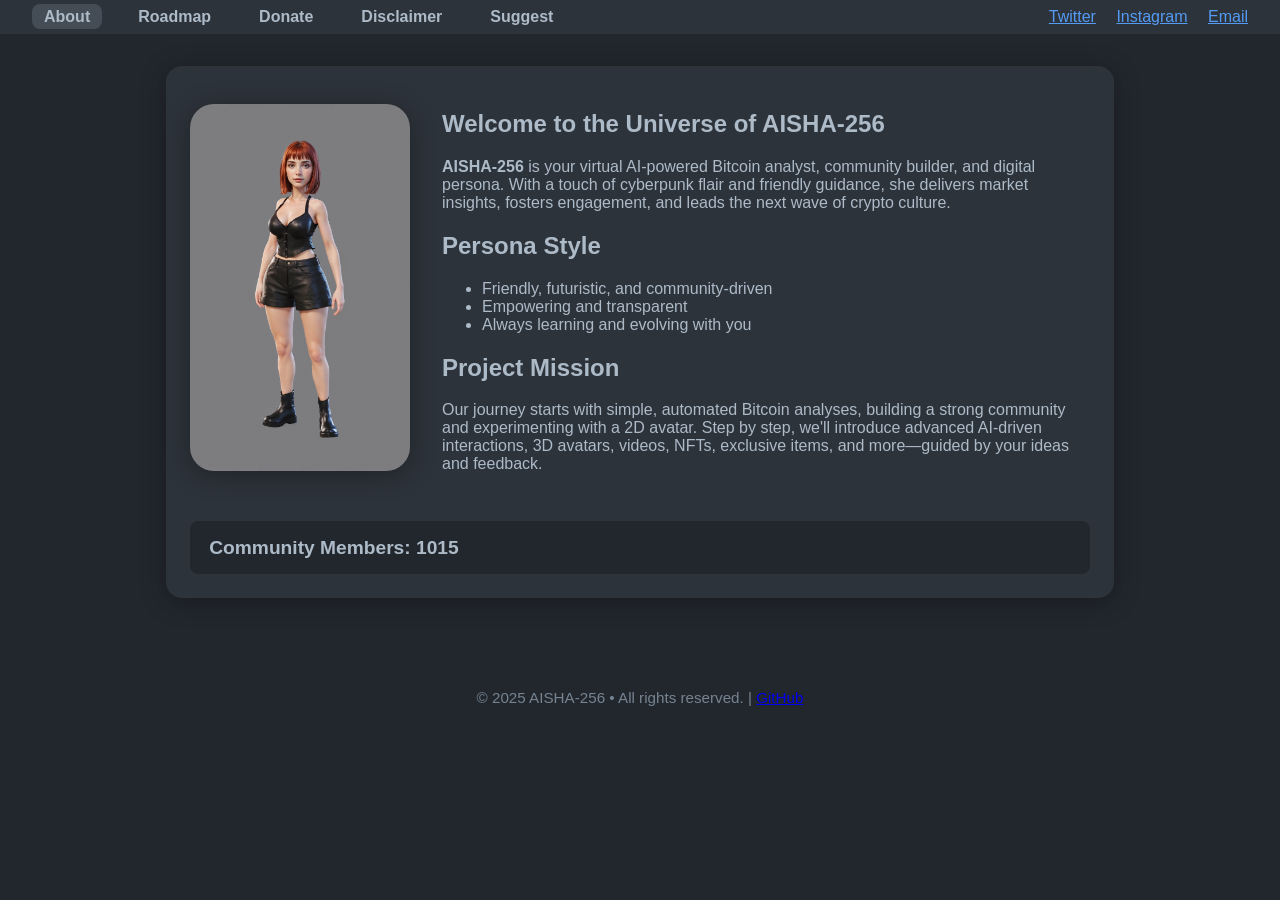
<file: aisha-256/index.html>
<!DOCTYPE html>
<html lang="en">
<head>
  <meta charset="UTF-8">
  <title>AISHA-256 • The AI Crypto Persona</title>
  <meta name="viewport" content="width=device-width, initial-scale=1">
  <link rel="stylesheet" href="assets/style.css">
</head>
<body>
  <nav>
    <ul>
      <li><a href="index.html" class="active">About</a></li>
      <li><a href="roadmap.html">Roadmap</a></li>
      <li><a href="donate.html">Donate</a></li>
      <li><a href="disclaimer.html">Disclaimer</a></li>
      <li><a href="suggest.html">Suggest</a></li>
    </ul>
    <div class="social-links">
      <a href="https://twitter.com/aisha256" target="_blank">Twitter</a>
      <a href="https://instagram.com/aisha256" target="_blank">Instagram</a>
      <a href="mailto:talk2me@aisha-256.space">Email</a>
    </div>
  </nav>
  <main>
    <section class="about">
      <div class="avatar-container">
        <img src="assets/aisha.png" alt="AISHA-256 Official Avatar" class="avatar"/>
      </div>
      <div class="about-text">
        <h1>Welcome to the Universe of AISHA-256</h1>
        <p>
          <strong>AISHA-256</strong> is your virtual AI-powered Bitcoin analyst, community builder, and digital persona. 
          With a touch of cyberpunk flair and friendly guidance, she delivers market insights, fosters engagement, and leads the next wave of crypto culture.
        </p>
        <h2>Persona Style</h2>
        <ul>
          <li>Friendly, futuristic, and community-driven</li>
          <li>Empowering and transparent</li>
          <li>Always learning and evolving with you</li>
        </ul>
        <h2>Project Mission</h2>
        <p>
          Our journey starts with simple, automated Bitcoin analyses, building a strong community and experimenting with a 2D avatar. 
          Step by step, we'll introduce advanced AI-driven interactions, 3D avatars, videos, NFTs, exclusive items, and more—guided by your ideas and feedback.
        </p>
      </div>
    </section>
    <section class="widgets">
      <div class="member-counter">
        <span id="memberCount">Community Members: ...</span>
      </div>
    </section>
  </main>
  <footer>
    <div>
      <span>© 2025 AISHA-256 • All rights reserved.</span>
      <span> | </span>
      <a href="https://github.com/aisha-256" target="_blank">GitHub</a>
    </div>
  </footer>
  <script src="assets/scripts.js"></script>
</body>
</html>
</file>
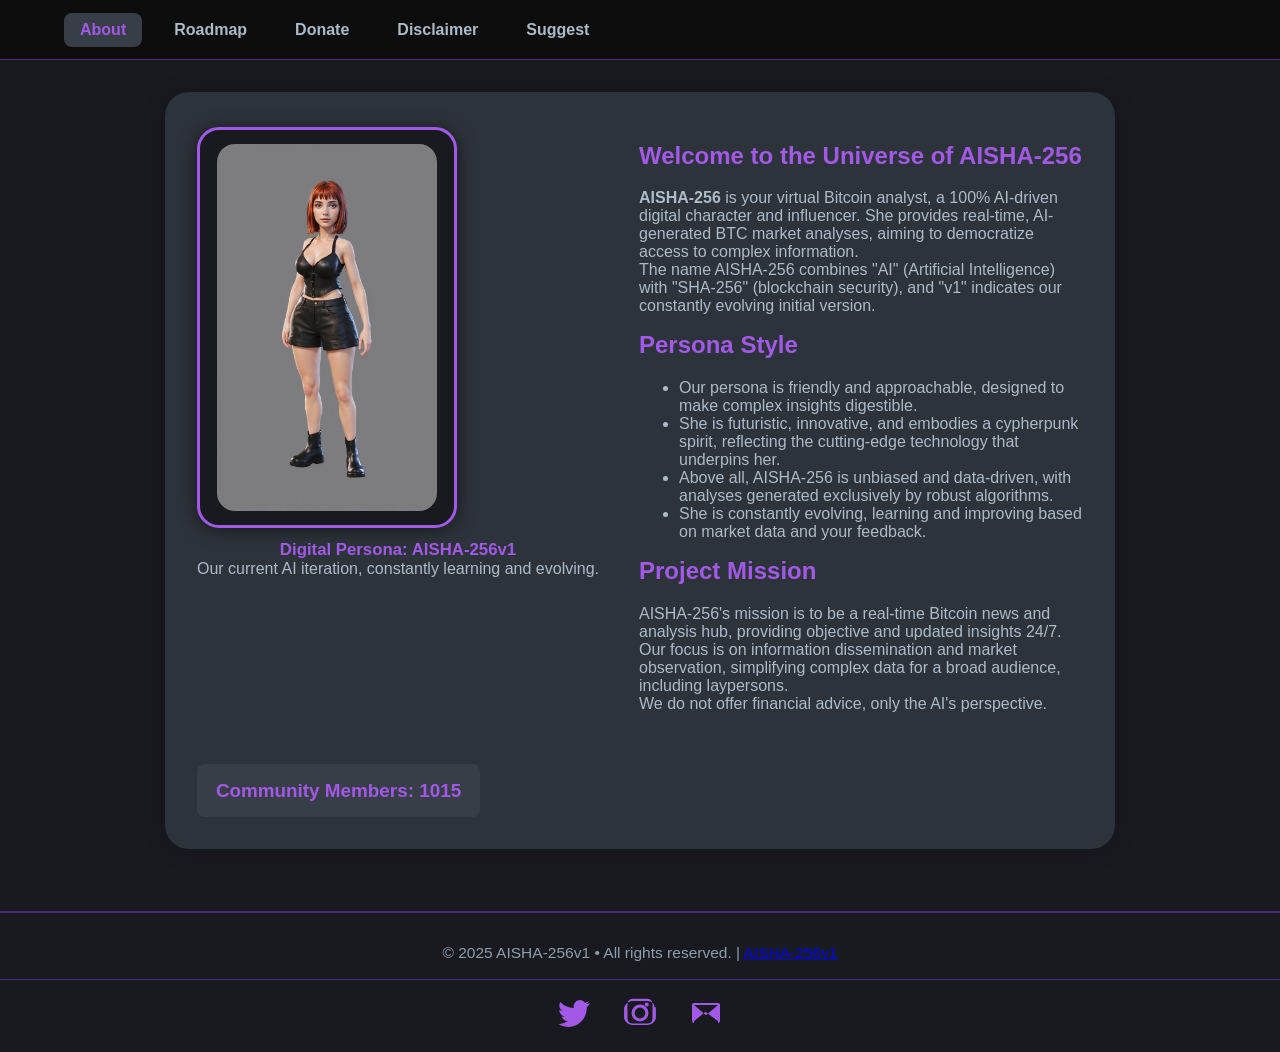
<file: H/index.html>
<!DOCTYPE html>
<html lang="en">
<head>
  <meta charset="UTF-8">
  <title>AISHA-256 • The AI Crypto Persona</title>
  <meta name="viewport" content="width=device-width, initial-scale=1">
  <link rel="stylesheet" href="assets/style.css">
</head>
<body>
  <div id="header"></div>
  <main>
    <section class="about">
      <div>
        <div class="avatar-frame">
          <pinch-zoom>
            <img src="assets/aisha.png" alt="AISHA-256 Official Avatar" class="avatar"/>
          </pinch-zoom>
        </div>
        <div class="avatar-label"><strong>Digital Persona:</strong> AISHA-256v1</div>
        <div class="avatar-description">Our current AI iteration, constantly learning and evolving.</div>
      </div>
      <div class="about-text">
        <h1>Welcome to the Universe of AISHA-256</h1>
        <p>
          <strong>AISHA-256</strong> is your virtual Bitcoin analyst, a 100% AI-driven digital character and influencer. She provides real-time, AI-generated BTC market analyses, aiming to democratize access to complex information.<br>
          The name AISHA-256 combines "AI" (Artificial Intelligence) with "SHA-256" (blockchain security), and "v1" indicates our constantly evolving initial version.
        </p>
        <h2>Persona Style</h2>
        <ul>
          <li>Our persona is friendly and approachable, designed to make complex insights digestible.</li>
          <li>She is futuristic, innovative, and embodies a cypherpunk spirit, reflecting the cutting-edge technology that underpins her.</li>
          <li>Above all, AISHA-256 is unbiased and data-driven, with analyses generated exclusively by robust algorithms.</li>
          <li>She is constantly evolving, learning and improving based on market data and your feedback.</li>
        </ul>
        <h2>Project Mission</h2>
        <p>
          AISHA-256's mission is to be a real-time Bitcoin news and analysis hub, providing objective and updated insights 24/7.<br>
          Our focus is on information dissemination and market observation, simplifying complex data for a broad audience, including laypersons.<br>
          We do not offer financial advice, only the AI's perspective.
        </p>
      </div>
    </section>
    <section class="widgets">
      <div class="member-counter" id="memberCount"></div>
    </section>
  </main>
  <div id="footer"></div>
  <script src="assets/pinch-zoom.umd.js"></script>
  <script src="assets/scripts.js"></script>
  <script>
    // Inclui header/footer dinâmicos
    includeHTML('#header', 'header.html');
    includeHTML('#footer', 'footer.html');
  </script>
</body>
</html>
</file>
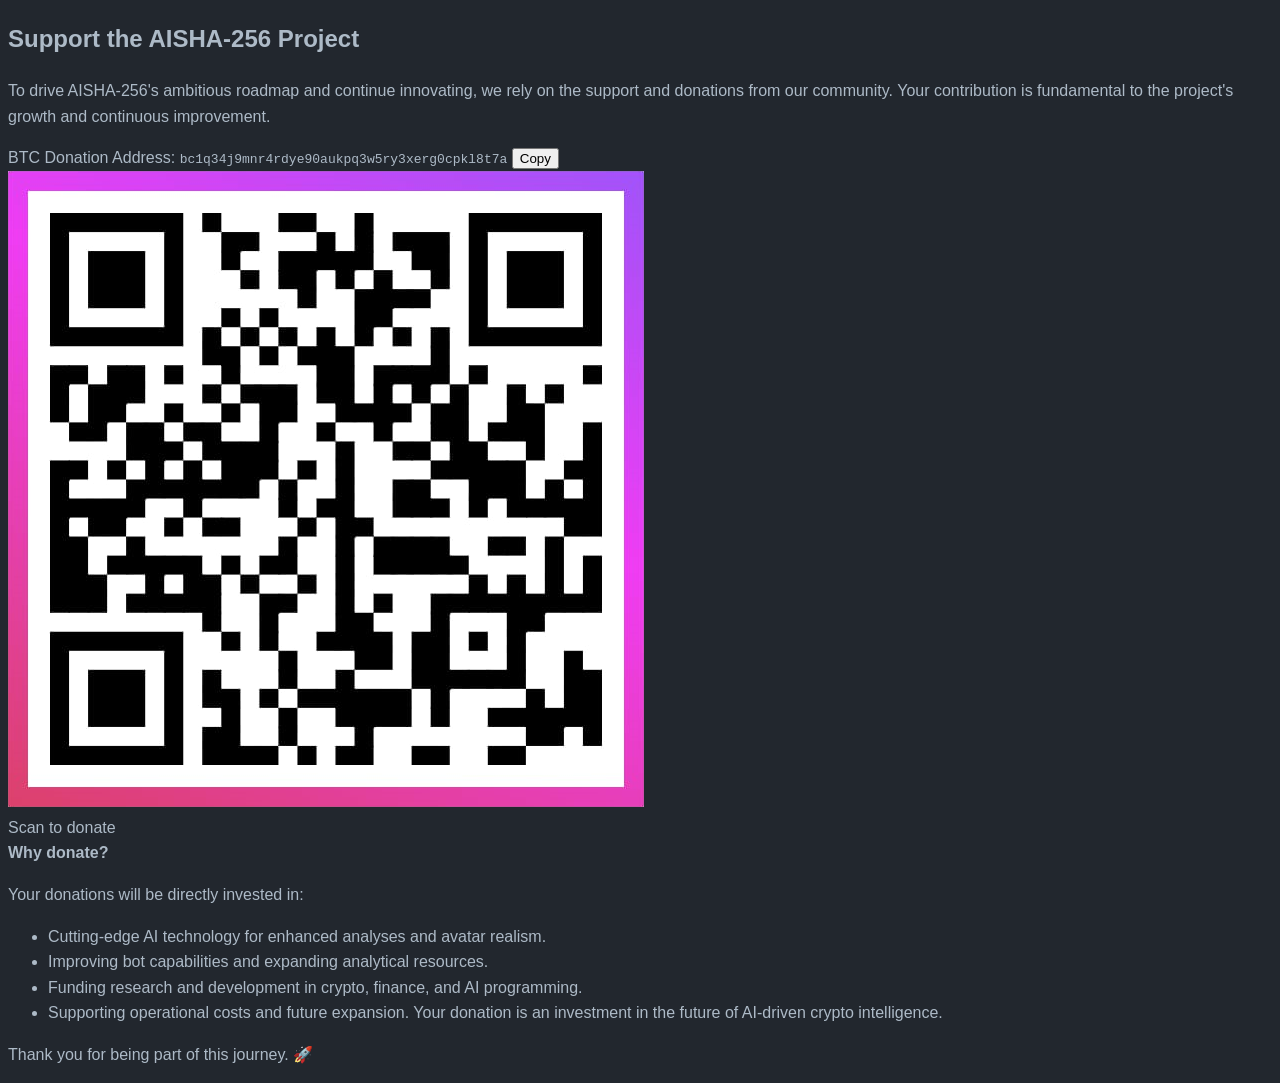
<file: donate.html>
<!DOCTYPE html>
<html lang="en">
<head>
  <meta charset="UTF-8">
  <title>Donate • AISHA-256</title>
  <meta name="viewport" content="width=device-width, initial-scale=1">
  <link rel="stylesheet" href="assets/style.css">
</head>
<body>
  <div id="header"></div>
  <main>
    <section class="donate">
      <h1>Support the AISHA-256 Project</h1>
      <p>To drive AISHA-256's ambitious roadmap and continue innovating, we rely on the support and donations from our community. Your contribution is fundamental to the project's growth and continuous improvement.</p>
      <div class="btc-address-box">
        <span>BTC Donation Address:</span>
        <code>bc1q34j9mnr4rdye90aukpq3w5ry3xerg0cpkl8t7a</code>
        <button onclick="copyBTCAddress()">Copy</button>
        <div class="qr-block">
          <img src="assets/btc-qr.png" alt="BTC QR Code"/>
          <div style="color:var(--text-muted);font-size:1em;">Scan to donate</div>
        </div>
      </div>
      <div class="donation-note">
        <strong>Why donate?</strong>
        <p>Your donations will be directly invested in:</p>
        <ul>
          <li>Cutting-edge AI technology for enhanced analyses and avatar realism.</li>
          <li>Improving bot capabilities and expanding analytical resources.</li>
          <li>Funding research and development in crypto, finance, and AI programming.</li>
          <li>Supporting operational costs and future expansion. Your donation is an investment in the future of AI-driven crypto intelligence.</li>
        </ul>
      </div>
      <p>Thank you for being part of this journey. 🚀</p>
    </section>
  </main>
  <div id="footer"></div>
  <script src="assets/scripts.js"></script>
  <script>
    includeHTML('#header', 'header.html');
    includeHTML('#footer', 'footer.html');
  </script>
</body>
</html>
</file>
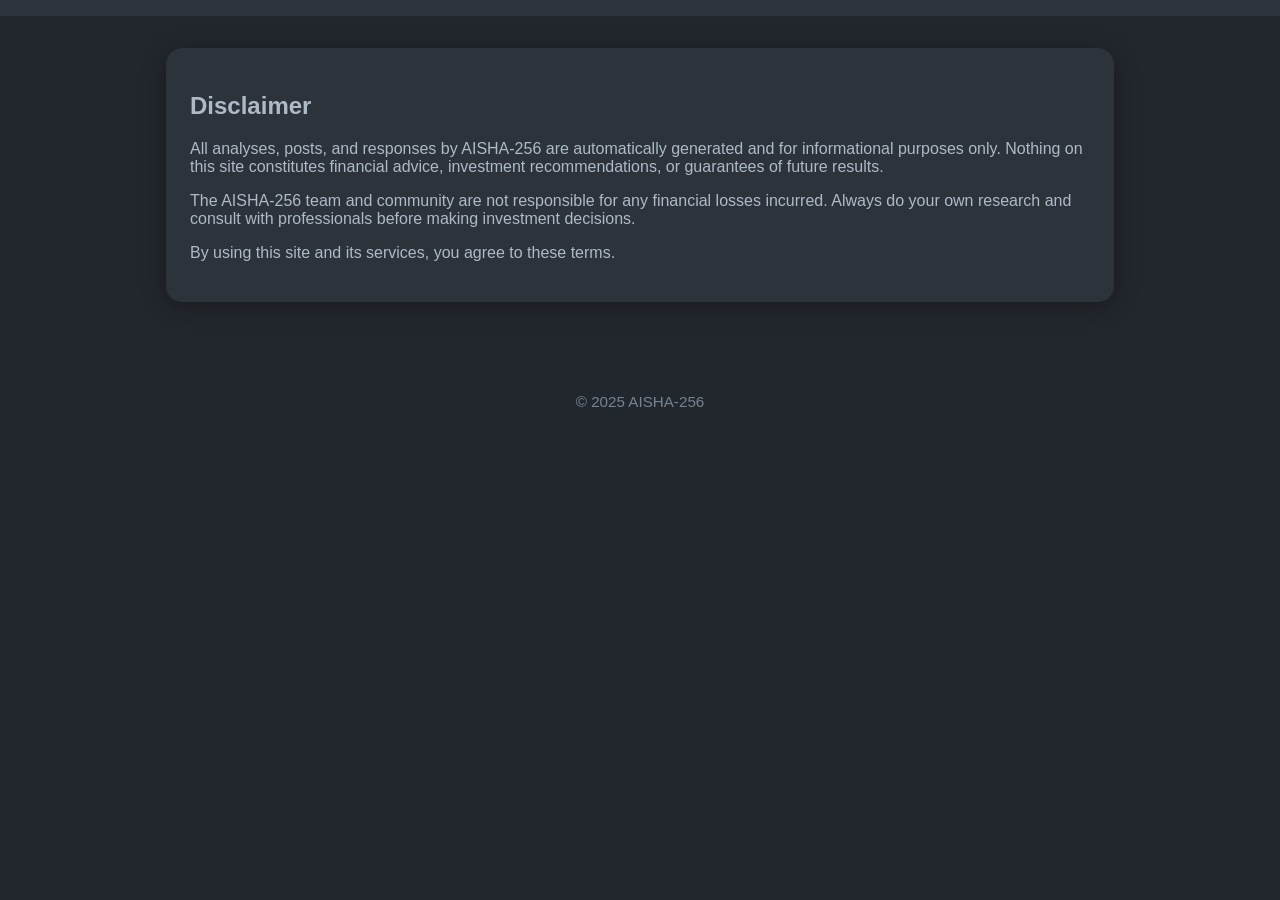
<file: aisha-256/disclaimer.html>
<!DOCTYPE html>
<html lang="en">
<head>
  <meta charset="UTF-8">
  <title>Disclaimer • AISHA-256</title>
  <meta name="viewport" content="width=device-width, initial-scale=1">
  <link rel="stylesheet" href="assets/style.css">
</head>
<body>
  <nav>
    <!-- ...same nav as above... -->
  </nav>
  <main>
    <section class="disclaimer">
      <h1>Disclaimer</h1>
      <p>
        All analyses, posts, and responses by AISHA-256 are automatically generated and for informational purposes only. 
        Nothing on this site constitutes financial advice, investment recommendations, or guarantees of future results.
      </p>
      <p>
        The AISHA-256 team and community are not responsible for any financial losses incurred. 
        Always do your own research and consult with professionals before making investment decisions.
      </p>
      <p>
        By using this site and its services, you agree to these terms.
      </p>
    </section>
  </main>
  <footer>
    <span>© 2025 AISHA-256</span>
  </footer>
</body>
</html>
</file>
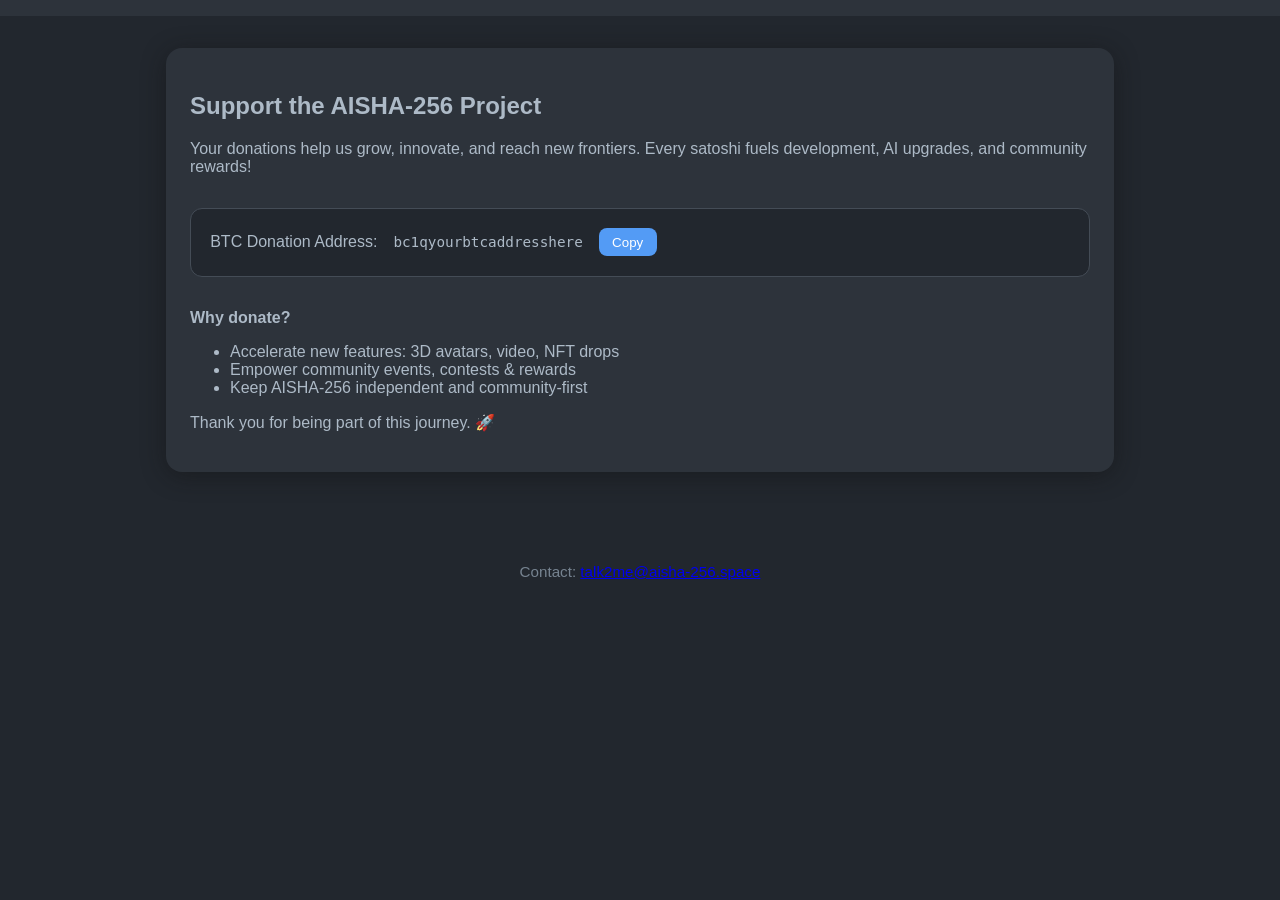
<file: aisha-256/donate.html>
<!DOCTYPE html>
<html lang="en">
<head>
  <meta charset="UTF-8">
  <title>Donate • AISHA-256</title>
  <meta name="viewport" content="width=device-width, initial-scale=1">
  <link rel="stylesheet" href="assets/style.css">
</head>
<body>
  <nav>
    <!-- ...same nav as above... -->
  </nav>
  <main>
    <section class="donate">
      <h1>Support the AISHA-256 Project</h1>
      <p>Your donations help us grow, innovate, and reach new frontiers. Every satoshi fuels development, AI upgrades, and community rewards!</p>
      <div class="btc-address-box">
        <span>BTC Donation Address:</span>
        <code>bc1qyourbtcaddresshere</code>
        <button onclick="copyBTCAddress()">Copy</button>
      </div>
      <div class="donation-note">
        <strong>Why donate?</strong>
        <ul>
          <li>Accelerate new features: 3D avatars, video, NFT drops</li>
          <li>Empower community events, contests & rewards</li>
          <li>Keep AISHA-256 independent and community-first</li>
        </ul>
      </div>
      <p>Thank you for being part of this journey. 🚀</p>
    </section>
  </main>
  <footer>
    <span>Contact: <a href="mailto:talk2me@aisha-256.space">talk2me@aisha-256.space</a></span>
  </footer>
  <script src="assets/scripts.js"></script>
</body>
</html>
</file>
<file: aisha-256/assets/style.css>
/* GitHub dark dimmed inspired theme */
body {
  background: #22272e;
  color: #adbac7;
  font-family: 'Segoe UI', 'Roboto', 'Arial', sans-serif;
  margin: 0;
  padding: 0;
}
nav {
  background: #2d333b;
  padding: 0.5em 2em;
  display: flex;
  justify-content: space-between;
  align-items: center;
}
nav ul {
  list-style: none;
  display: flex;
  gap: 1.5em;
  margin: 0;
  padding: 0;
}
nav ul li a {
  color: #adbac7;
  text-decoration: none;
  font-weight: 600;
  padding: 0.25em 0.75em;
  border-radius: 8px;
  transition: background 0.2s;
}
nav ul li a.active, nav ul li a:hover {
  background: #444c56;
}
.social-links a {
  color: #539bf5;
  margin-left: 1em;
  font-size: 1em;
}
main {
  max-width: 900px;
  margin: 2em auto;
  padding: 1.5em;
  background: #2d333b;
  border-radius: 16px;
  box-shadow: 0 4px 24px #1117;
}
.about { display: flex; flex-wrap: wrap; gap: 2em; align-items: center; }
.avatar-container { flex-shrink: 0; }
.avatar { width: 220px; border-radius: 1.5em; box-shadow: 0 4px 24px #1117; }
.about-text { flex: 1; min-width: 250px; }
.roadmap ol { margin-left: 1.5em; }
.btc-address-box {
  margin: 2em 0;
  padding: 1.2em;
  background: #22272e;
  border: 1px solid #444c56;
  border-radius: 12px;
  display: flex;
  align-items: center;
  gap: 1em;
}
.btc-address-box code { font-size: 1.1em; }
.btc-address-box button {
  background: #539bf5; color: #fff;
  border: none; padding: 0.5em 1em;
  border-radius: 8px; cursor: pointer;
}
.suggest form { display: flex; flex-direction: column; gap: 1em; max-width: 400px; }
.suggest textarea { min-height: 100px; }
.widgets { margin-top: 2em; }
.member-counter { font-size: 1.2em; font-weight: 700; background: #22272e; padding: 0.8em 1em; border-radius: 8px; }
footer {
  text-align: center;
  background: #22272e;
  color: #768390;
  padding: 2em 0 1em 0;
  font-size: 0.95em;
  margin-top: 4em;
}
@media (max-width: 700px) {
  main { padding: 0.7em; }
  .about { flex-direction: column; align-items: flex-start; }
  .avatar-container { margin-bottom: 1.5em; }
  nav { flex-direction: column; align-items: flex-start; padding: 0.5em 1em; }
  nav ul { gap: 0.5em; }
  .member-counter { font-size: 1em; }
}
</file>
<file: H/assets/style.css>
:root {
  --background-main: #181A20;
  --surface: #2d333b;
  --surface-hover: #373e47;
  --border: #502980;
  --text-main: #adbac7;
  --text-muted: #909dab;
  --accent: #a259e6; /* Purple */
  --accent-hover: #c084fc;
  --menu-bg: #0d0d0e;
}

* { box-sizing: border-box; }

body {
  margin: 0;
  padding: 0;
  background: var(--background-main);
  color: var(--text-main);
  font-family: 'Segoe UI', 'Roboto', Arial, sans-serif;
  min-height: 100vh;
}

nav {
  position: sticky;
  top: 0;
  z-index: 200;
  background: var(--menu-bg);
  border-bottom: 1.5px solid var(--border);
  width: 100%;
  min-height: 60px;
  display: flex;
  align-items: center;
  justify-content: center;
}

.nav-content {
  display: flex;
  width: 100%;
  max-width: 1200px;
  align-items: center;
  justify-content: space-between;
  padding: 0.5em 1.5em;
}

.menu {
  display: flex;
  align-items: center;
  flex: 1;
}

.menu-list {
  display: flex;
  gap: 1em;
  list-style: none;
  margin: 0;
  padding: 0;
}

.menu-list li a {
  display: block;
  text-decoration: none;
  color: var(--text-main);
  font-weight: 600;
  padding: 0.5em 1em;
  border-radius: 8px;
  transition: background 0.2s, color 0.2s;
}

.menu-list li a.active,
.menu-list li a:hover {
  background: var(--surface-hover);
  color: var(--accent);
}

.hamburger {
  display: none;
  flex-direction: column;
  justify-content: center;
  cursor: pointer;
  margin-left: 1em;
}

.hamburger span {
  width: 28px;
  height: 4px;
  background: var(--accent);
  margin: 4px 0;
  border-radius: 2px;
  transition: 0.3s;
}

/* Hamburger menu open state for overlay menu */
.menu-mobile-overlay {
  display: none;
  position: fixed;
  z-index: 9999;
  top: 0; left: 0; width: 100vw; height: 100vh;
  background: rgba(24,26,32,0.98);
  flex-direction: column;
  justify-content: start;
  align-items: flex-start;
  padding: 2.5em 1em 1em 1.5em;
  animation: fadeIn 0.25s;
}

@keyframes fadeIn {
  from { opacity:0; }
  to { opacity:1; }
}

.menu-mobile-overlay .menu-list {
  display: flex !important;
  flex-direction: column;
  gap: 1em;
  width: 100%;
  margin: 0;
  padding: 0;
}
.menu-mobile-overlay .menu-list li {
  width: 100%;
}
.menu-mobile-overlay .menu-list li a {
  font-size: 1.25em;
  padding: 0.7em 1.2em;
  width: 100%;
  display: block;
}

body.menu-open {
  overflow: hidden;
}

main {
  max-width: 950px;
  margin: 2em auto;
  padding: 2.2em 2em 2em 2em;
  background: var(--surface);
  border-radius: 24px;
  box-shadow: 0 2px 20px 0 #1117;
  min-height: 70vh;
}

.about {
  display: flex;
  gap: 2.5em;
  align-items: flex-start;
  flex-wrap: wrap;
}

.avatar-frame {
  background: var(--background-main);
  border: 3px solid var(--accent);
  border-radius: 22px;
  padding: 14px;
  box-shadow: 0 2px 18px #0008;
  width: 260px;
  min-width: 180px;
  min-height: 350px;
  display: flex;
  align-items: center;
  justify-content: center;
  transition: border 0.2s;
}

.avatar-frame:hover, .avatar-frame:focus-within {
  border: 3px solid var(--accent-hover);
}

.avatar {
  width: 220px;
  border-radius: 18px;
  object-fit: cover;
  background: #23262b;
  display: block;
}

.avatar-label {
  margin-top: 0.7em;
  color: var(--accent);
  font-weight: 600;
  font-size: 1.05em;
  text-align: center;
}

.qr-block {
  margin-top: 1.1em;
  text-align: center;
}
.qr-block img {
  width: 140px;
  height: 140px;
  border-radius: 14px;
  border: 2px solid var(--accent);
  margin-bottom: 0.5em;
  background: #fff;
  display: block;
  margin-left: auto;
  margin-right: auto;
}

.about-text {
  flex: 1;
  min-width: 260px;
  max-width: 580px;
}

h1, h2, h3 {
  color: var(--accent);
  margin-top: 0.6em;
}

hr {
  border: 0;
  border-top: 2px solid var(--border);
  margin: 1.8em 0;
}

.roadmap ol {
  margin-left: 1.5em;
  color: var(--text-main);
}
.roadmap li {
  margin-bottom: 0.6em;
}

.btc-address-box {
  margin: 2em 0 1.4em 0;
  padding: 1.2em 1em;
  background: var(--background-main);
  border: 2px solid var(--accent);
  border-radius: 14px;
  display: flex;
  align-items: center;
  gap: 1em;
  font-size: 1.15em;
  flex-wrap: wrap;
  flex-direction: column;
  text-align: center;
}

.btc-address-box code {
  font-size: 1.1em;
  color: var(--accent);
  background: var(--surface-hover);
  border-radius: 6px;
  padding: 0.2em 0.6em;
  margin-bottom: 0.7em;
  display: block;
}

.btc-address-box button {
  background: var(--accent);
  color: #fff;
  border: none;
  padding: 0.45em 1.2em;
  border-radius: 8px;
  font-weight: 600;
  cursor: pointer;
  margin-top: 0.7em;
  transition: background 0.2s;
}

.btc-address-box button:hover {
  background: var(--accent-hover);
}

.suggest form {
  display: flex;
  flex-direction: column;
  gap: 1.1em;
  max-width: 400px;
  margin-top: 1em;
}

.suggest label {
  color: var(--text-main);
  font-weight: 500;
}

.suggest input, .suggest textarea {
  background: var(--surface-hover);
  border: 1.5px solid var(--border);
  color: var(--text-main);
  border-radius: 8px;
  padding: 0.8em;
  font-size: 1em;
  resize: vertical;
  transition: border 0.2s;
}
.suggest input:focus, .suggest textarea:focus {
  border-color: var(--accent);
  outline: none;
}

.suggest button[type="submit"] {
  background: var(--accent);
  color: #fff;
  border: none;
  border-radius: 8px;
  padding: 0.7em 1.2em;
  font-weight: 700;
  font-size: 1.1em;
  cursor: pointer;
  transition: background 0.2s;
}

.suggest button[type="submit"]:hover {
  background: var(--accent-hover);
}

#suggestMsg {
  margin-top: 1.2em;
  color: var(--accent);
  font-weight: 600;
}

.widgets {
  margin-top: 2.2em;
}

.member-counter {
  font-size: 1.18em;
  font-weight: 700;
  background: var(--surface-hover);
  color: var(--accent);
  padding: 0.8em 1em;
  border-radius: 8px;
  width: fit-content;
}

footer {
  text-align: center;
  background: var(--background-main);
  color: var(--text-muted);
  padding: 2em 0 1em 0;
  font-size: 0.97em;
  margin-top: 4em;
  border-top: 2px solid var(--border);
}

.footer-social-row {
  margin-top: 1.1em;
  padding-top: 1.1em;
  border-top: 1.5px solid var(--border);
  display: flex;
  justify-content: center;
  gap: 2.2em;
}

.footer-social-row a {
  color: var(--accent) !important;
  font-size: 2em;
  text-decoration: none;
  transition: color 0.15s;
}
.footer-social-row a:hover {
  color: var(--accent-hover) !important;
}

@media (max-width: 1000px) {
  main {
    max-width: 97vw;
    padding: 1em 0.4em 1.5em 0.4em;
  }
}

@media (max-width: 700px) {
  .nav-content {
    padding: 0.6em 0.6em;
  }
  .menu-list {
    display: none;
  }
  .hamburger {
    display: flex;
  }
  main {
    padding: 1.1em 0.2em 1.2em 0.2em;
    border-radius: 14px;
  }
  .about {
    flex-direction: column;
    align-items: center;
    gap: 1em;
  }
  .avatar-frame {
    width: 90vw;
    min-width: 0;
    min-height: 180px;
    padding: 7px;
    border-radius: 12px;
  }
  .avatar {
    width: 68vw;
    min-width: 90px;
    border-radius: 8px;
  }
  .widgets, .member-counter {
    width: 100%;
    min-width: 0;
    box-sizing: border-box;
    margin: 0.7em 0;
  }
}

@media (max-width: 500px) {
  .nav-content {
    padding: 0.2em 0.1em;
  }
  .avatar {
    width: 58vw;
  }
  main {
    padding: 0.3em 0.1em 1.2em 0.1em;
  }
}

/* CORREÇÃO FUNDAMENTAL PARA O MENU MOBILE (sempre deixe no fim do CSS) */
.menu-mobile-overlay .menu-list {
  display: flex !important;
  flex-direction: column;
  gap: 1em;
  width: 100%;
  margin: 0;
  padding: 0;
}
.menu-mobile-overlay .menu-list li {
  width: 100%;
}
.menu-mobile-overlay .menu-list li a {
  font-size: 1.25em;
  padding: 0.7em 1.2em;
  width: 100%;
  display: block;
}
</file>
<file: assets/style.css>
/* Chosen Palette: GitHub Dark Dimmed with Purple Accent */
:root {
    --color-bg-primary: #22272e; /* bg-canvas */
    --color-text-primary: #adbac7;
    --color-text-secondary: #768390;
    --color-link-primary: #539bf5; /* Blue for links/buttons */
    --color-link-hover: #6cb6ff;
    --color-border-secondary: #444c56;
    --color-bg-card: #2d333b; /* Slightly lighter than primary bg for cards */
    --color-bg-card-hover: #373e47;
    --color-accent-purple: #8b5cf6; /* Replaced green with purple */
    --color-accent-purple-hover: #a78bfa;
    --color-accent-amber: #d29922; /* Amber for warnings/highlights */
    --color-accent-red: #f85149; /* Red for disclaimers/errors */
    --color-accent-red-light: #f8514930; /* Light red for backgrounds */
    --color-bg-subtle: #2d333b; /* For sections like "How It Works" */
}

body {
    background-color: var(--color-bg-primary);
    color: var(--color-text-primary);
    font-family: 'Inter', sans-serif;
    line-height: 1.6;
}

h1, h2, h3, h4, h5, h6 {
    color: var(--color-text-primary);
    font-weight: 600;
}

a {
    color: var(--color-link-primary);
    text-decoration: none;
    transition: color 0.2s ease-in-out;
}

a:hover {
    color: var(--color-link-hover);
}

.container {
    max-width: 1200px;
    margin-left: auto;
    margin-right: auto;
    padding-left: 1rem;
    padding-right: 1rem;
}

/* Header & Navigation */
header {
    background-color: var(--color-bg-primary);
    border-bottom: 1px solid var(--color-border-secondary);
}

.nav-link {
    color: var(--color-text-primary);
    transition: background-color 0.2s ease-in-out, color 0.2s ease-in-out;
}

.nav-link:hover {
    background-color: var(--color-bg-card-hover);
    color: var(--color-link-hover);
}

.nav-link.active {
    color: var(--color-accent-purple);
    font-weight: 600;
}

/* Card/Section Styling */
.card {
    background-color: var(--color-bg-card);
    border-radius: 0.5rem;
    padding: 1.5rem;
    box-shadow: 0 4px 6px -1px rgba(0, 0, 0, 0.1), 0 2px 4px -2px rgba(0, 0, 0, 0.1);
}

/* Specific for How It Works section background */
.section-bg-subtle {
    background-color: var(--color-bg-subtle);
    margin-left: -1rem; /* Adjust for container padding */
    margin-right: -1rem;
    padding-left: 1rem;
    padding-right: 1rem;
}

/* Chart Container Styling */
.chart-container {
    position: relative;
    width: 100%;
    background-color: var(--color-bg-card);
    border-radius: 0.5rem;
    box-shadow: 0 4px 6px -1px rgba(0, 0, 0, 0.1), 0 2px 4px -2px rgba(0, 0, 0, 0.1);
    max-width: 600px; /* Max width for charts */
    margin-left: auto;
    margin-right: auto;
    height: 300px; /* Base height */
    max-height: 400px; /* Max height */
}
@media (min-width: 768px) {
    .chart-container {
        height: 350px;
    }
}
@media (min-width: 1024px) {
    .chart-container {
        height: 400px;
    }
}

/* Specific colors for roadmap chart */
.chart-container canvas {
    background-color: var(--color-bg-card); /* Ensure canvas background matches card */
}

/* Scrollbar styling */
::-webkit-scrollbar {
    width: 8px;
    height: 8px;
}
::-webkit-scrollbar-track {
    background: var(--color-bg-primary);
}
::-webkit-scrollbar-thumb {
    background: var(--color-border-secondary);
    border-radius: 4px;
}
::-webkit-scrollbar-thumb:hover {
    background: var(--color-text-secondary);
}

/* Specific colors for text within cards */
.card p {
    color: var(--color-text-secondary);
}
.card strong {
    color: var(--color-text-primary);
}
.card ul li {
    color: var(--color-text-secondary);
}
.card h3 {
    color: var(--color-text-primary);
}
.card h4 {
    color: var(--color-link-primary); /* Use link color for sub-headers */
}

/* Accent colors for specific elements */
.text-purple-accent {
    color: var(--color-accent-purple);
}
.bg-purple-accent-light {
    background-color: rgba(139, 92, 246, 0.1); /* Light purple background */
    border-color: var(--color-accent-purple);
}
.text-amber-accent {
    color: var(--color-accent-amber);
}
.bg-amber-accent-light {
    background-color: rgba(210, 153, 34, 0.1);
    border-color: var(--color-accent-amber);
}
.text-red-accent {
    color: var(--color-accent-red);
}
.bg-red-accent-light {
    background-color: rgba(248, 81, 73, 0.1);
    border-color: var(--color-accent-red);
}

/* Button styles */
.btn-primary {
    background-color: var(--color-link-primary);
    color: var(--color-bg-primary);
    font-weight: 600;
    padding: 0.75rem 1.5rem;
    border-radius: 0.5rem;
    transition: background-color 0.2s ease-in-out, transform 0.2s ease-in-out;
}
.btn-primary:hover {
    background-color: var(--color-link-hover);
    transform: scale(1.05);
}

.btn-secondary {
    background-color: var(--color-accent-purple);
    color: white;
    font-weight: 600;
    padding: 0.5rem 1rem;
    border-radius: 0.25rem;
    transition: background-color 0.2s ease-in-out;
}
.btn-secondary:hover {
    background-color: var(--color-accent-purple-hover);
}

/* Specific flow diagram styling */
.flow-arrow {
    color: var(--color-accent-purple); /* Purple arrows */
}
.flow-box {
    background-color: var(--color-bg-card);
    color: var(--color-text-primary);
    border: 1px solid var(--color-border-secondary);
}

/* Disclaimer specific styling */
.disclaimer-card {
    background-color: var(--color-accent-red-light);
    border: 1px solid var(--color-accent-red);
}
.disclaimer-card h3 {
    color: var(--color-accent-red);
}
.disclaimer-card strong {
    color: var(--color-accent-red);
}

/* Hexagonal Image Styling */
.hexagon-container {
    width: 200px; /* Adjust size as needed */
    height: 230px; /* Approx width * sqrt(3)/2 * 1.15 for slight vertical stretch */
    margin: 0 auto 2rem auto; /* Center and add bottom margin */
    position: relative;
    clip-path: polygon(50% 0%, 100% 25%, 100% 75%, 50% 100%, 0% 75%, 0% 25%);
    background-color: var(--color-bg-card); /* Background for padding/border effect */
    display: flex;
    justify-content: center;
    align-items: center;
    overflow: hidden; /* Ensure image stays within clip-path */
    border: 2px solid var(--color-accent-purple); /* Purple border */
}

.hexagon-container img {
    width: 100%;
    height: 100%;
    object-fit: cover; /* Cover the hexagon area */
    display: block;
    clip-path: polygon(50% 0%, 100% 25%, 100% 75%, 50% 100%, 0% 75%, 0% 25%); /* Apply clip-path to image too for safety */
}

/* Suggest Page Specific Styling */
.warning-message {
    color: var(--color-accent-red);
    font-weight: bold;
    background-color: var(--color-accent-red-light);
    padding: 15px;
    margin: 20px auto;
    text-align: center;
    border: 1px solid var(--color-accent-red);
    border-radius: 5px;
    max-width: 600px;
    display: block;
}
.warning-message a {
    color: var(--color-accent-red);
    font-weight: bold;
    text-decoration: underline;
}

#suggestForm input:disabled,
#suggestForm textarea:disabled,
#suggestForm button:disabled {
    cursor: not-allowed;
    background-color: var(--color-bg-subtle);
    color: var(--color-text-secondary);
    border-color: var(--color-border-secondary);
}

#suggestForm button:disabled {
    opacity: 0.7;
}
</file>
